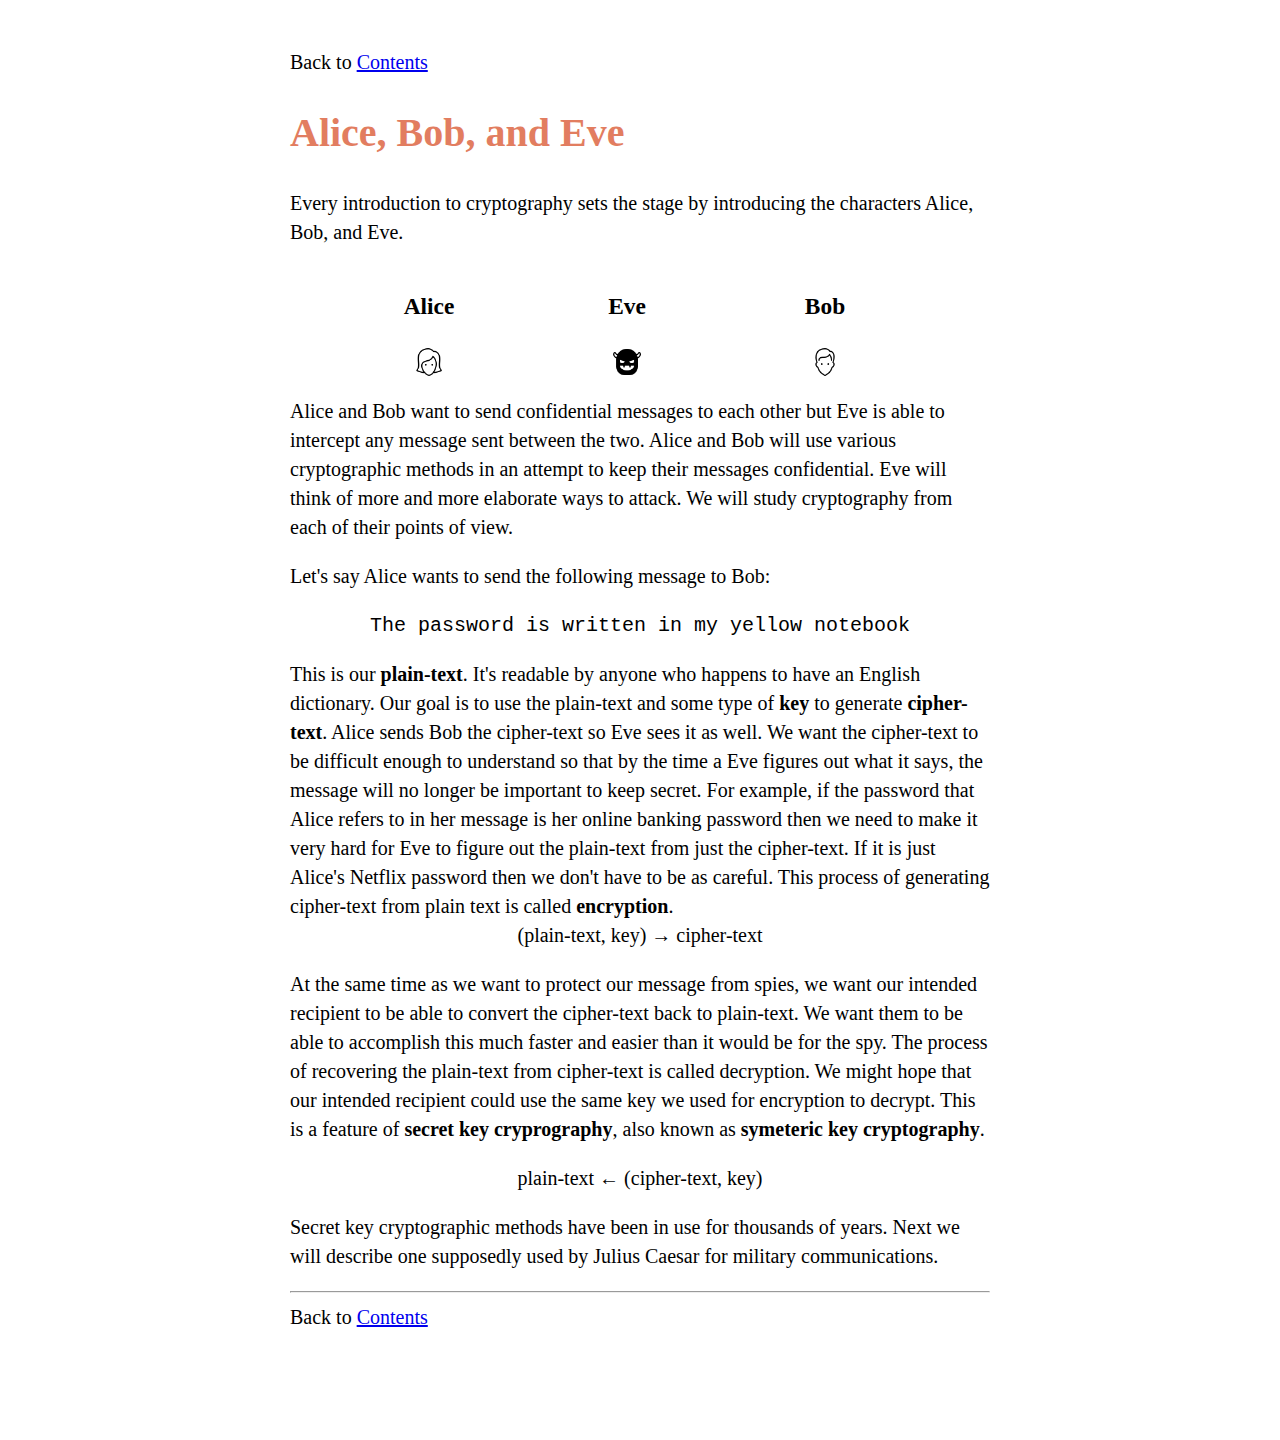
<file: alice-bob.html>
<link rel=stylesheet href="style.css">
<body class="w3-content">
<div class="w3-container">

<div class="text">
Back to <a href="index.html">Contents</a>


<h1 class="chapter">Alice, Bob, and Eve</h1>

 
<p>Every introduction to cryptography sets the stage by introducing the characters Alice, Bob, and Eve.</p>

<div class="picture_row">
  <ul>
    <li class="picture_row">
      <h3>Alice</h3>
      <img src="alice.png" alt="alice" style="width:15%">
      
    </li>

    <li class="picture_row">
      <h3>Eve</h3>
      <img src="eve.png" alt="Forest" style="width:15%">
      
    </li>

    <li class="picture_row">
      <h3>Bob</h3>
      <img src="bob.png" alt="Mountains" style="width:15%">
    
    </li>
  </ul>
</div>
<br style="clear:both;" />

<p>Alice and Bob want to send confidential messages to each other but Eve is able to intercept any message sent between the two. Alice and Bob will use various cryptographic methods in an attempt to keep their messages confidential. Eve will think of more and more elaborate ways to attack. We will study cryptography from each of their points of view.</p>


<p>Let's say Alice wants to send the following message to Bob: 
</p>
	<pre class="text">The password is written in my yellow notebook</pre>
   This is our <b>plain-text</b>. It's readable by anyone who happens to have an English dictionary. Our goal is to use the plain-text and some type of <b>key</b> to generate <b>cipher-text</b>. Alice sends Bob the cipher-text so Eve sees it as well. We want the cipher-text to be difficult enough to understand so that by the time a Eve figures out what it says, the message will no longer be important to keep secret. For example, if the password that Alice refers to in her message is her online banking password then we need to make it very hard for Eve to figure out the plain-text from just the cipher-text. If it is just Alice's Netflix password then we don't have to be as careful.

   This process of generating cipher-text from plain text is called <b>encryption</b>.

   <div class="center">(plain-text, key) &#8594; cipher-text</div>
</p>
<p>
   At the same time as we want to protect our message from spies, we want our intended recipient to be able to convert the cipher-text back to plain-text. We want them to be able to accomplish this much faster and easier than it would be for the spy. The process of recovering the plain-text from cipher-text is called decryption. We might hope that our intended recipient could use the same key we used for encryption to decrypt. This is a feature of <b>secret key cryprography</b>, also known as <b>symeteric key cryptography</b>.
   <div class="center">plain-text &#8592; (cipher-text, key)</div>

	</p>
	<p>
		Secret key cryptographic methods have been in use for thousands of years. Next we will describe one supposedly used by Julius Caesar for military communications. 
	</p>




    <hr>
	
Back to <a href="index.html">Contents</a>
</div>

</div>


</body>
</file>
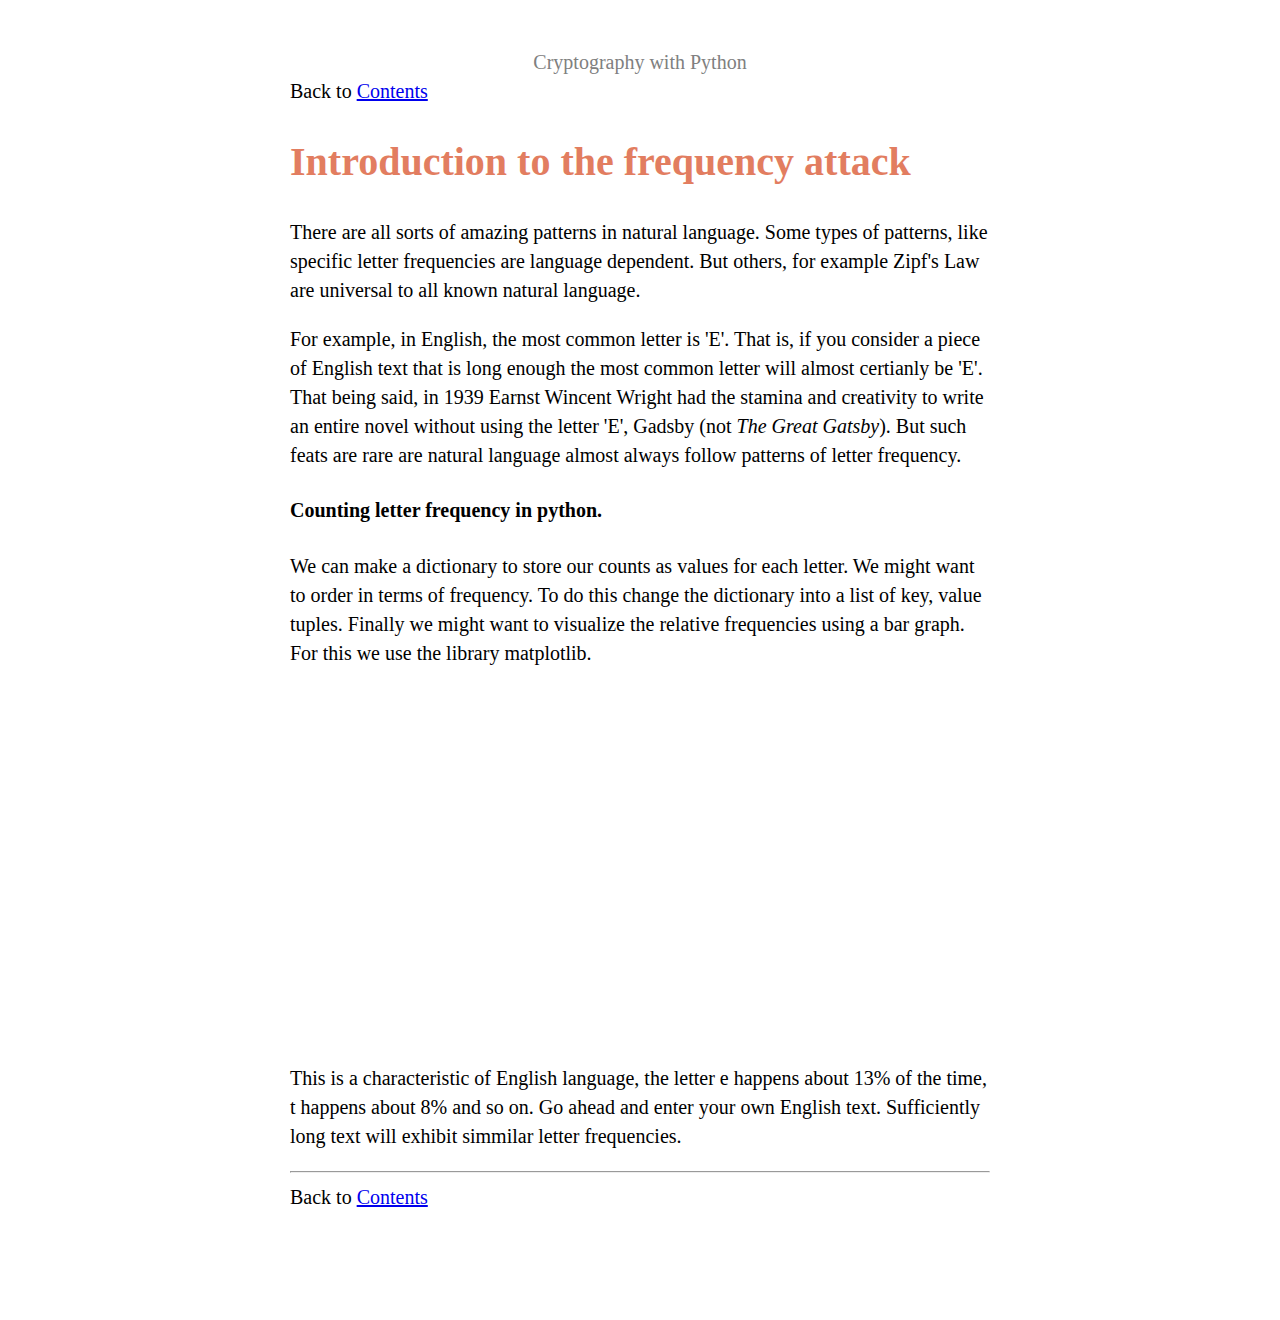
<file: frequency.html>
<link rel=stylesheet href="style.css">
<body class="w3-content">
<div class="w3-container">

<div class="text">
<div class="heading center">
  <span>Cryptography with Python</span>
</div>
Back to <a href="index.html">Contents</a>


<h1 class="chapter">Introduction to the frequency attack</h1>

<p>There are all sorts of amazing patterns in natural language. Some types of patterns, like specific letter frequencies are language dependent. But others, for example Zipf's Law are universal to all known natural language. </p>

<p>For example, in English, the most common letter is 'E'. That is, if you consider a piece of English text that is long enough the most common letter will almost certianly be 'E'. That being said, in 1939 Earnst Wincent Wright had the stamina and creativity to write an entire novel without using the letter 'E', Gadsby (not <cite>The Great Gatsby</cite>). But such feats are rare are natural language almost always follow patterns of letter frequency. </p>

<h4>Counting letter frequency in python.</h4>

<p>We can make a dictionary to store our counts as values for each letter. We might want to order in terms of frequency. To do this change the dictionary into a list of key, value tuples. Finally we might want to visualize the relative frequencies using a bar graph. For this we use the library matplotlib.</p>

<iframe src="https://trinket.io/embed/python3/008dde157f?start=result" width="100%" height="356" frameborder="0" marginwidth="0" marginheight="0" allowfullscreen></iframe>

<p>This is a characteristic of English language, the letter e happens about 13% of the time, t happens about 8% and so on. Go ahead and enter your own English text. Sufficiently long text will exhibit simmilar letter frequencies.</p>















  








<!--- Side note -->

    <hr>
	
Back to <a href="index.html">Contents</a>
</div>

</div>


</body>
</file>
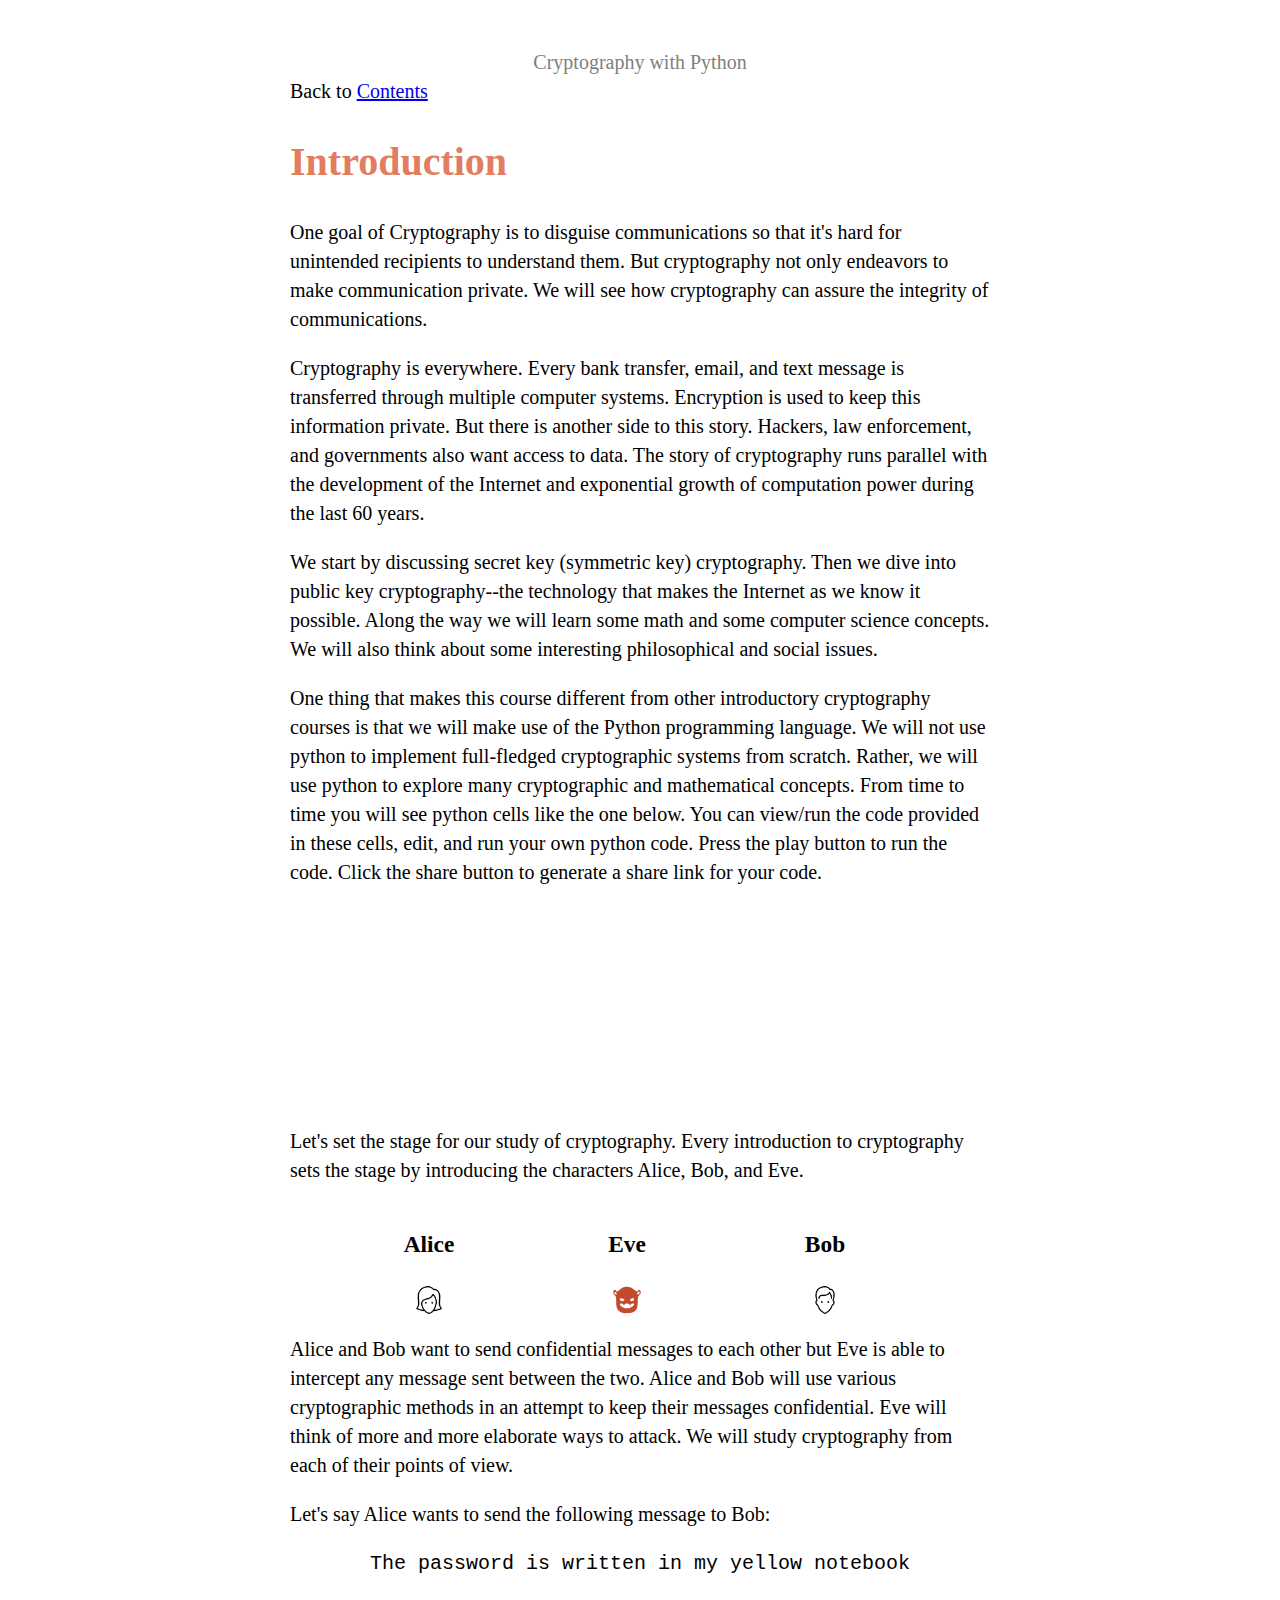
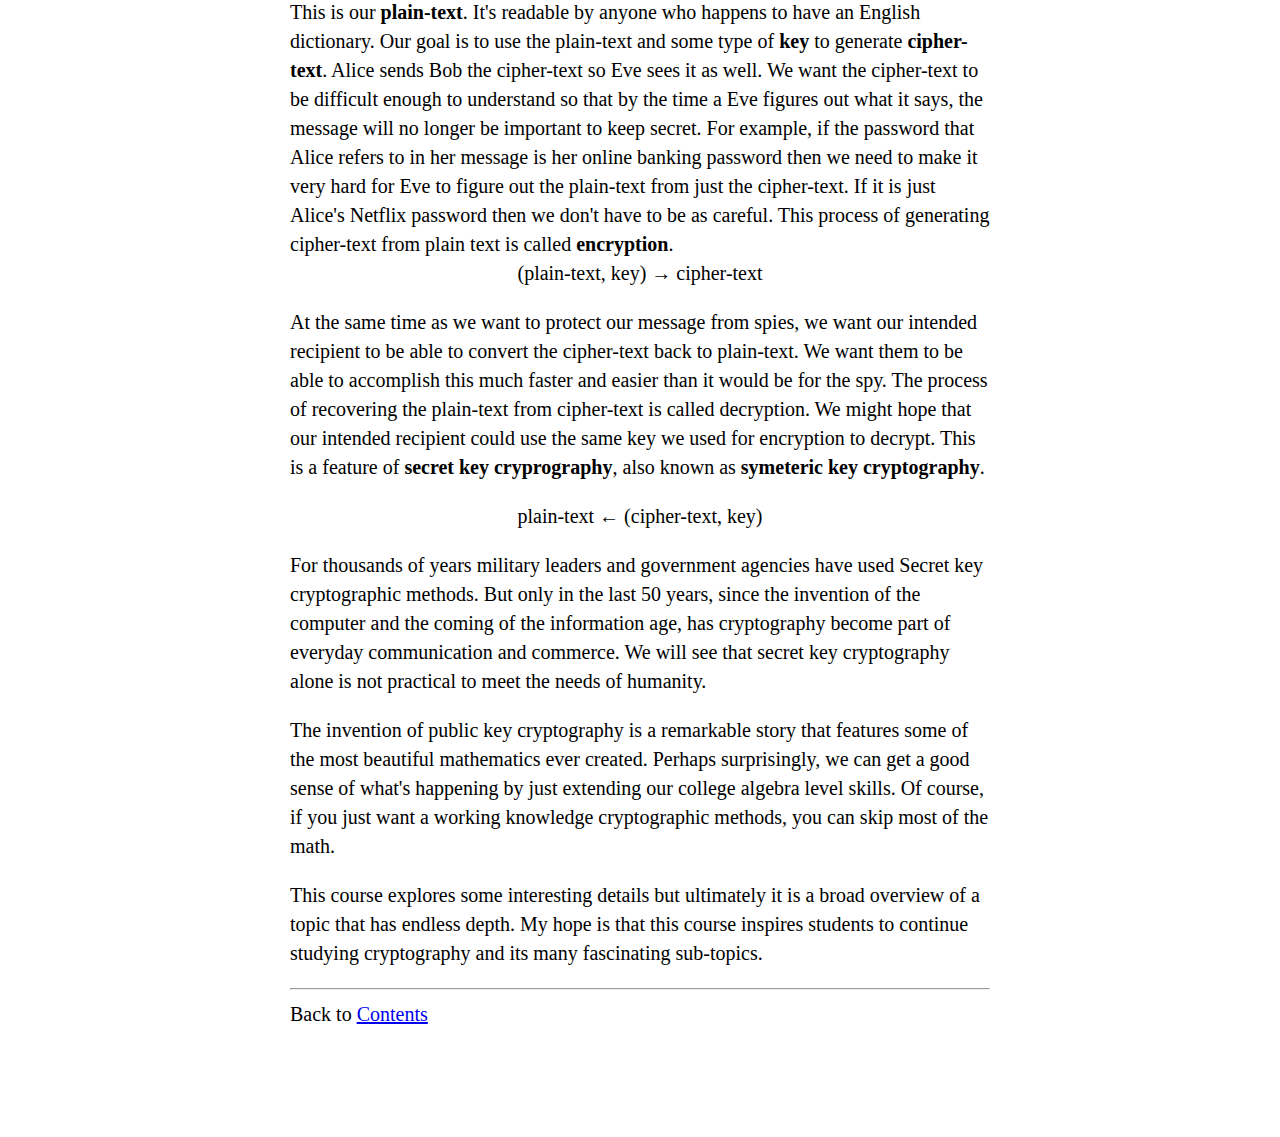
<file: introduction.html>
<link rel=stylesheet href="style.css">
<body class="w3-content">
<div class="w3-container">

<div class="text">
	<div class="heading center">
  <span>Cryptography with Python</span>
</div>
Back to <a href="index.html">Contents</a>

<h1 class="chapter">Introduction</h1>

<p>One goal of Cryptography is to disguise communications so that it's hard for unintended recipients to understand them. But cryptography not only endeavors to make communication private. We will see how cryptography can assure the integrity of communications. </p>     

<p>Cryptography is everywhere. Every bank transfer, email, and text message is transferred through multiple computer systems. Encryption is used to keep this information private. But there is another side to this story. Hackers, law enforcement, and governments also want access to data. The story of cryptography runs parallel with the development of the Internet and exponential growth of computation power during the last 60 years.</p>  

<p>We start by discussing secret key (symmetric key) cryptography. Then we dive into public key cryptography--the technology that makes the Internet as we know it possible. Along the way we will learn some math and some computer science concepts. We will also think about some interesting philosophical and social issues. </p>

<p>One thing that makes this course different from other introductory cryptography courses is that we will make use of the Python programming language. We will not use python to implement full-fledged cryptographic systems from scratch. Rather, we will use python to explore many cryptographic and mathematical concepts. From time to time you will see python cells like the one below. You can view/run the code provided in these cells, edit, and run your own python code. Press the play button to run the code. Click the share button to generate a share link for your code.</p>

<iframe src="https://trinket.io/embed/python3/978ecf93b7" width="100%" height="200" frameborder="0" marginwidth="0" marginheight="0" allowfullscreen></iframe>

<p>Let's set the stage for our study of cryptography. Every introduction to cryptography sets the stage by introducing the characters Alice, Bob, and Eve.</p>

<div class="picture_row">
  <ul>
    <li class="picture_row">
      <h3>Alice</h3>
      <img src="alice.png" alt="alice" style="width:15%">
      
    </li>

    <li class="picture_row">
      <h3>Eve</h3>
      <img src="eve.svg" alt="eve" style="width:15%">
      
    </li>

    <li class="picture_row">
      <h3>Bob</h3>
      <img src="bob.png" alt="bob" style="width:15%">
    
    </li>
  </ul>
</div>
<br style="clear:both;" />

<p>Alice and Bob want to send confidential messages to each other but Eve is able to intercept any message sent between the two. Alice and Bob will use various cryptographic methods in an attempt to keep their messages confidential. Eve will think of more and more elaborate ways to attack. We will study cryptography from each of their points of view.</p>


<p>Let's say Alice wants to send the following message to Bob: 
</p>
	<pre class="text">The password is written in my yellow notebook</pre>
   This is our <b>plain-text</b>. It's readable by anyone who happens to have an English dictionary. Our goal is to use the plain-text and some type of <b>key</b> to generate <b>cipher-text</b>. Alice sends Bob the cipher-text so Eve sees it as well. We want the cipher-text to be difficult enough to understand so that by the time a Eve figures out what it says, the message will no longer be important to keep secret. For example, if the password that Alice refers to in her message is her online banking password then we need to make it very hard for Eve to figure out the plain-text from just the cipher-text. If it is just Alice's Netflix password then we don't have to be as careful.

   This process of generating cipher-text from plain text is called <b>encryption</b>.

   <div class="center">(plain-text, key) &#8594; cipher-text</div>
</p>
<p>
   At the same time as we want to protect our message from spies, we want our intended recipient to be able to convert the cipher-text back to plain-text. We want them to be able to accomplish this much faster and easier than it would be for the spy. The process of recovering the plain-text from cipher-text is called decryption. We might hope that our intended recipient could use the same key we used for encryption to decrypt. This is a feature of <b>secret key cryprography</b>, also known as <b>symeteric key cryptography</b>.
   <div class="center">plain-text &#8592; (cipher-text, key)</div>

	</p>
	<p>
   For thousands of years military leaders and government agencies have used Secret key cryptographic methods. But only in the last 50 years, since the invention of the computer and the coming of the information age, has cryptography become part of everyday communication and commerce. We will see that secret key cryptography alone is not practical to meet the needs of humanity.  
	</p>

	<p>
   The invention of public key cryptography is a remarkable story that features some of the most beautiful mathematics ever created. Perhaps surprisingly, we can get a good sense of what's happening by just extending our college algebra level skills. Of course, if you just want a working knowledge cryptographic methods, you can skip most of the math.
	</p>
   <p>
   This course explores some interesting details but ultimately it is a broad overview of a topic that has endless depth. My hope is that this course inspires students to continue studying cryptography and its many fascinating sub-topics. 
   </p>





    <hr>
	
Back to <a href="index.html">Contents</a>
</div>

</div>


</body>
</file>
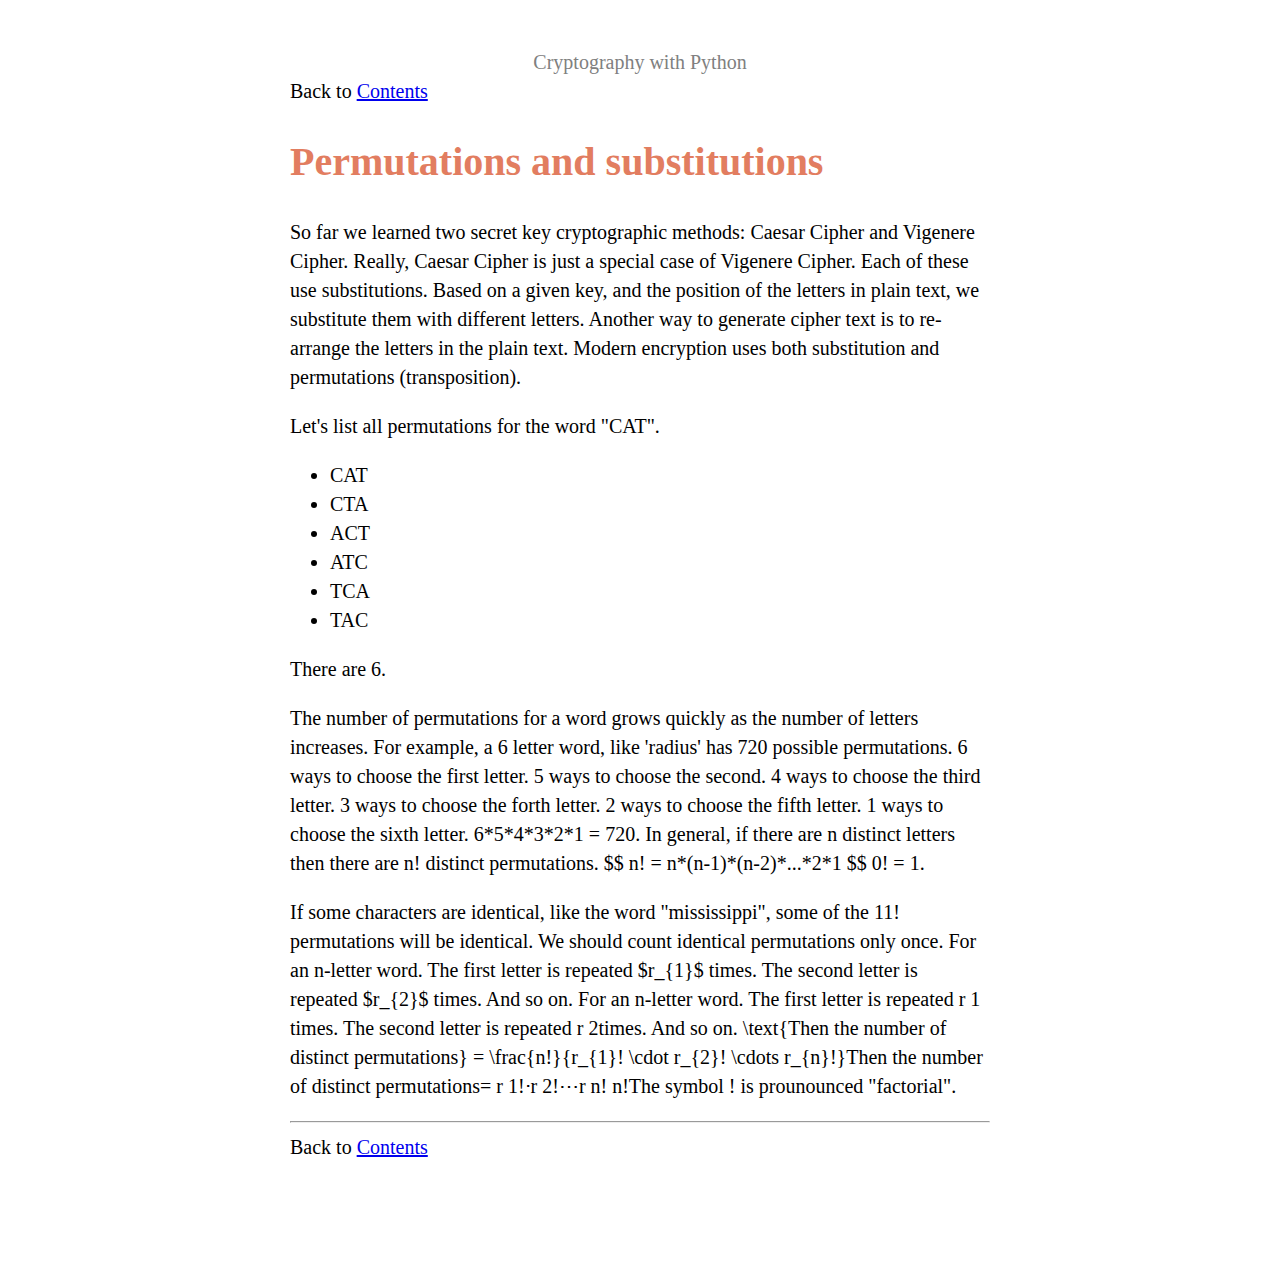
<file: permutaions_and_substitutions.html>
<link rel=stylesheet href="style.css">
<body class="w3-content">
<div class="w3-container">

<div class="text">
<div class="heading center">
  <span>Cryptography with Python</span>
</div>
Back to <a href="index.html">Contents</a>


<h1 class="chapter">Permutations and substitutions</h1>

<p>So far we learned two secret key cryptographic methods: Caesar Cipher and Vigenere Cipher. Really, Caesar Cipher is just a special case of Vigenere Cipher. Each of these use substitutions. Based on a given key, and the position of the letters in plain text, we substitute them with different letters. Another way to generate cipher text is to re-arrange the letters in the plain text. Modern encryption uses both substitution and permutations (transposition).
</p>

Let's list all permutations for the word "CAT".
<ul>
<li>CAT</li>
<li>CTA</li>
<li>ACT</li>
<li>ATC</li>
<li>TCA</li>
<li>TAC</li>
</ul>
There are 6.

<p>
  The number of permutations for a word grows quickly as the number of letters increases. For example, a 6 letter word, like 'radius' has 720 possible permutations. 6 ways to choose the first letter. 5 ways to choose the second. 4 ways to choose the third letter. 3 ways to choose the forth letter. 2 ways to choose the fifth letter. 1 ways to choose the sixth letter. 6*5*4*3*2*1 = 720. In general, if there are n distinct letters then there are n! distinct permutations.

  $$ n! = n*(n-1)*(n-2)*...*2*1 $$

  0! = 1.
</p>


<p>

  If some characters are identical, like the word "mississippi", some of the 11! permutations will be identical. We should count identical permutations only once.

For an n-letter word. The first letter is repeated $r_{1}$ times. The second letter is repeated $r_{2}$ times. And so on. For an n-letter word. The first letter is repeated r 
1
​
  times. The second letter is repeated r 
2
​
  times. And so on.
\text{Then the number of distinct permutations} = \frac{n!}{r_{1}! \cdot r_{2}! \cdots r_{n}!}Then the number of distinct permutations= 
r 
1
​
 !⋅r 
2
​
 !⋯r 
n
​
 !
n!
​
 
The symbol ! is prounounced "factorial".


</p>








    <hr>
	
Back to <a href="index.html">Contents</a>
</div>

</div>


</body>
</file>
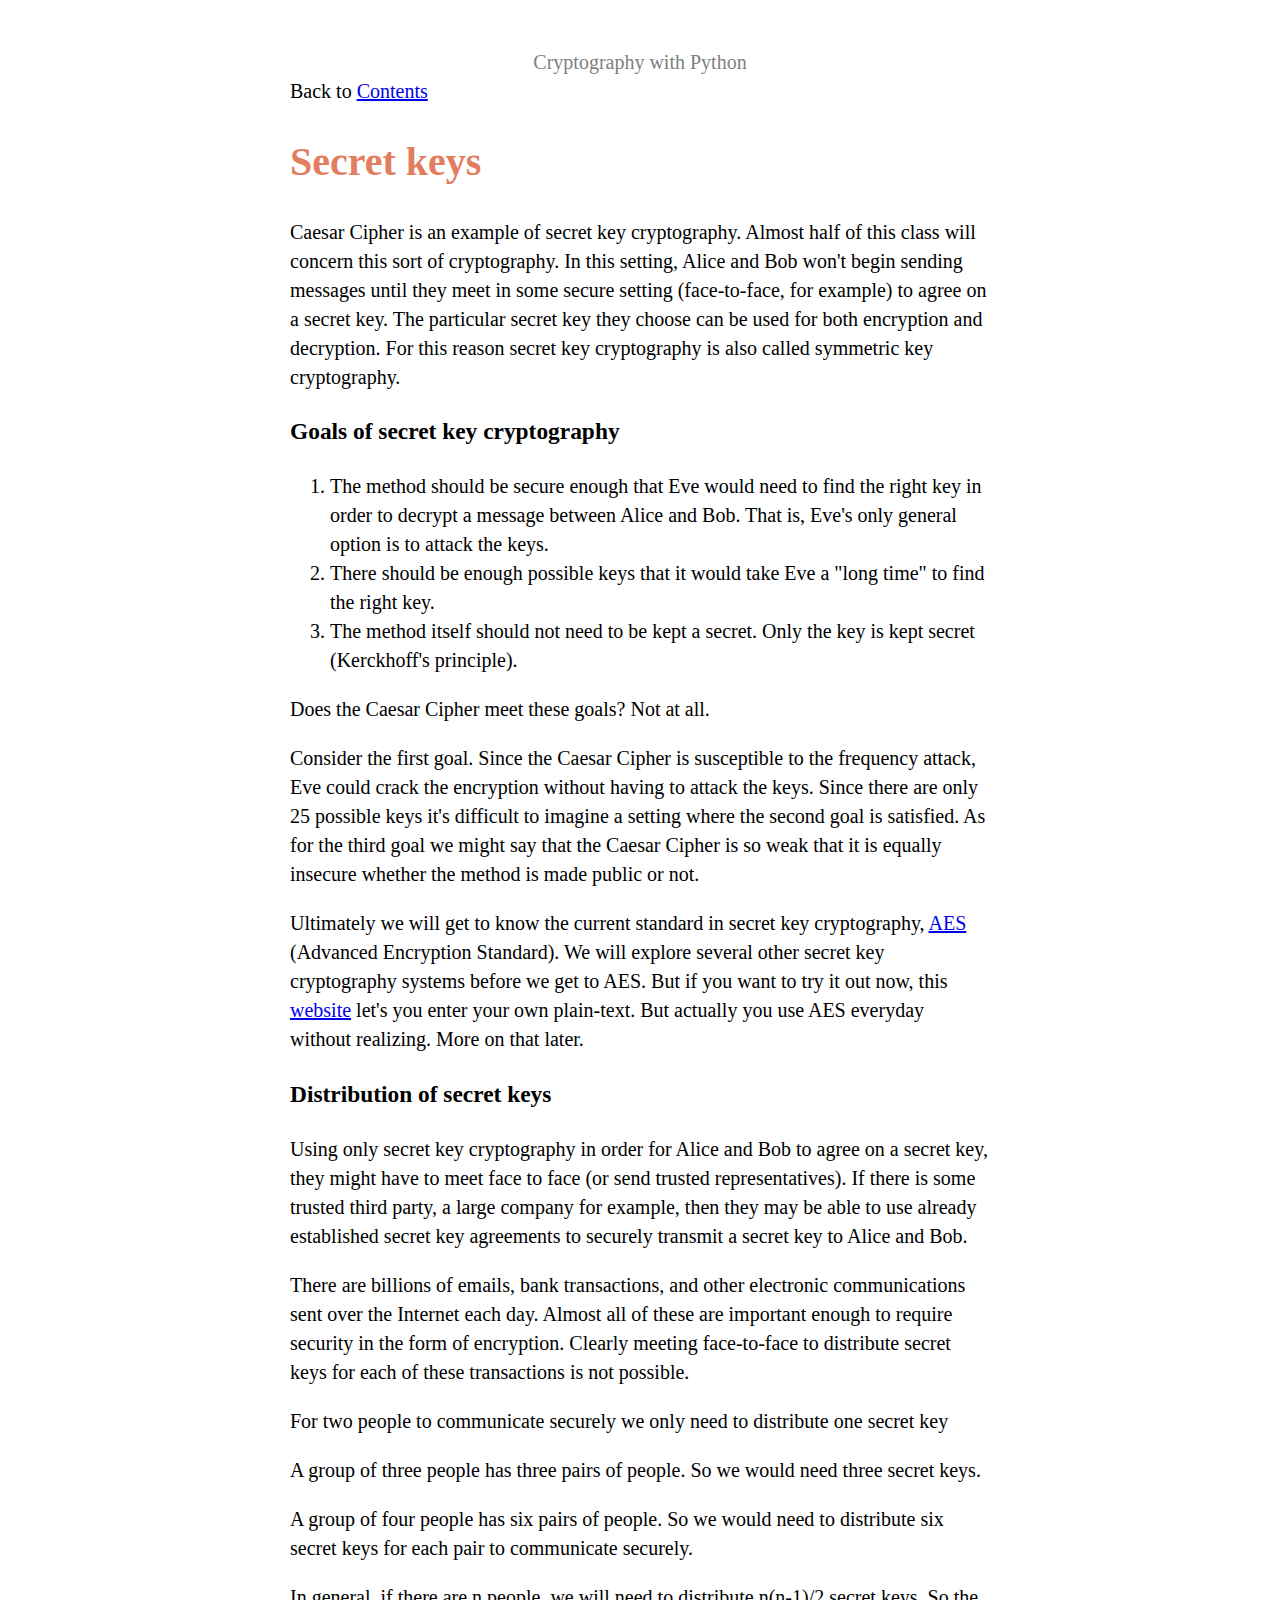
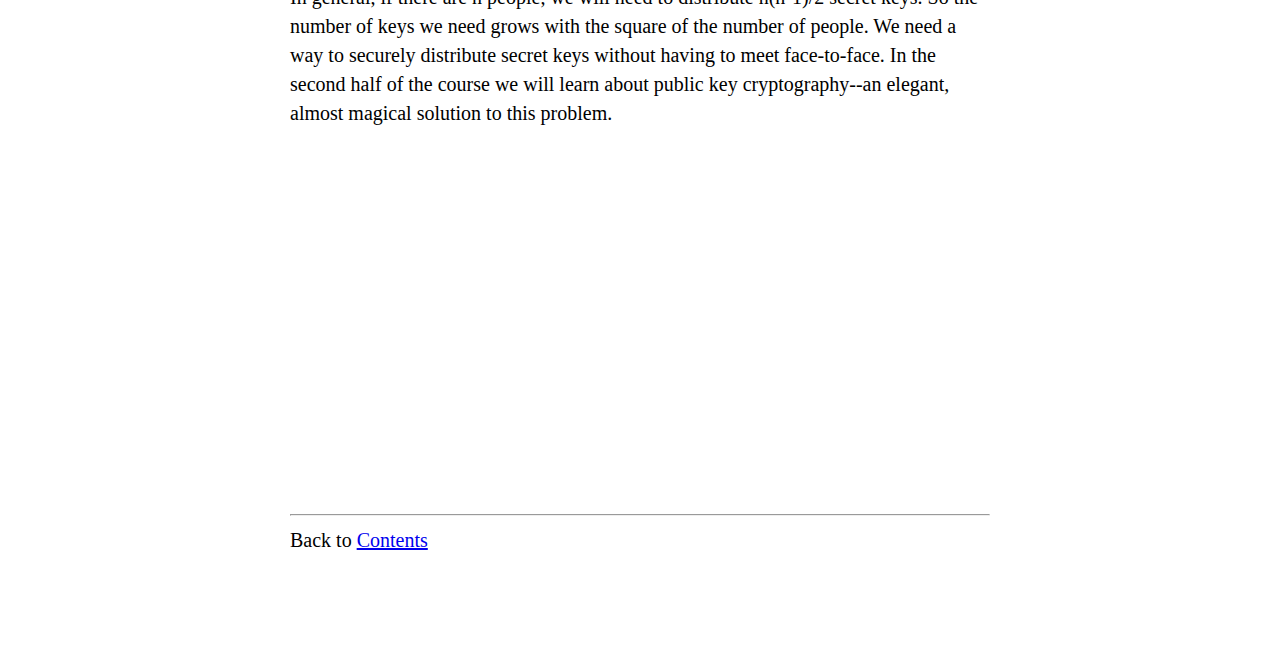
<file: secret_keys.html>
<link rel=stylesheet href="style.css">
<body class="w3-content">
<div class="w3-container">

<div class="text">
<div class="heading center">
  <span>Cryptography with Python</span>
</div>
Back to <a href="index.html">Contents</a>


<h1 class="chapter">Secret keys</h1>

<p>Caesar Cipher is an example of secret key cryptography. Almost half of this class will concern this sort of cryptography. In this setting, Alice and Bob won't begin sending messages until they meet in some secure setting (face-to-face, for example) to agree on a secret key. The particular secret key they choose can be used for both encryption and decryption. For this reason secret key cryptography is also called symmetric key cryptography. </p>

<h3>Goals of secret key cryptography</h3>
    <ol>
        <li>The method should be secure enough that Eve would need to find the right key in order to decrypt a message between Alice and Bob. That is, Eve's only general option is to attack the keys.</li>
        <li>There should be enough possible keys that it would take Eve a "long time" to find the right key.</li>
        <li>The method itself should not need to be kept a secret. Only the key is kept secret (Kerckhoff's principle).</li>
    </ol>

<p>Does the Caesar Cipher meet these goals? Not at all.</p>

<p>Consider the first goal. Since the Caesar Cipher is susceptible to the frequency attack, Eve could crack the encryption without having to attack the keys. Since there are only 25 possible keys it's difficult to imagine a setting where the second goal is satisfied. As for the third goal we might say that the Caesar Cipher is so weak that it is equally insecure whether the method is made public or not.</p>

<p>Ultimately we will get to know the current standard in secret key cryptography, <a href='https://www.nist.gov/publications/advanced-encryption-standard-aes'> AES</a> (Advanced Encryption Standard). We will explore several other secret key cryptography systems before we get to AES. But if you want to try it out now, this <a href='https://aesencryption.net/'>website</a> let's you enter your own plain-text. But actually you use AES everyday without realizing. More on that later.</p>

<h3>Distribution of secret keys</h3>

<p>Using only secret key cryptography in order for Alice and Bob to agree on a secret key, they might have to meet face to face (or send trusted representatives). If there is some trusted third party, a large company for example, then they may be able to use already established secret key agreements to securely transmit a secret key to Alice and Bob.</p>

<p>There are billions of emails, bank transactions, and other electronic communications sent over the Internet each day. Almost all of these are important enough to require security in the form of encryption. Clearly meeting face-to-face to distribute secret keys for each of these transactions is not possible.</p>


<p>For two people to communicate securely we only need to distribute one secret key</p>

<p>A group of three people has three pairs of people. So we would need three secret keys. </p>

<p>A group of four people has six pairs of people. So we would need to distribute six secret keys for each pair to communicate securely. </p>

<p>In general, if there are n people, we will need to distribute n(n-1)/2 secret keys. So the number of keys we need grows with the square of the number of people. We need a way to securely distribute secret keys without having to meet face-to-face. In the second half of the course we will learn about public key cryptography--an elegant, almost magical solution to this problem.</p>





<iframe src="https://trinket.io/embed/python3/008dde157f?start=result" width="100%" height="356" frameborder="0" marginwidth="0" marginheight="0" allowfullscreen></iframe>

















  








<!--- Side note -->

    <hr>
	
Back to <a href="index.html">Contents</a>
</div>

</div>


</body>
</file>
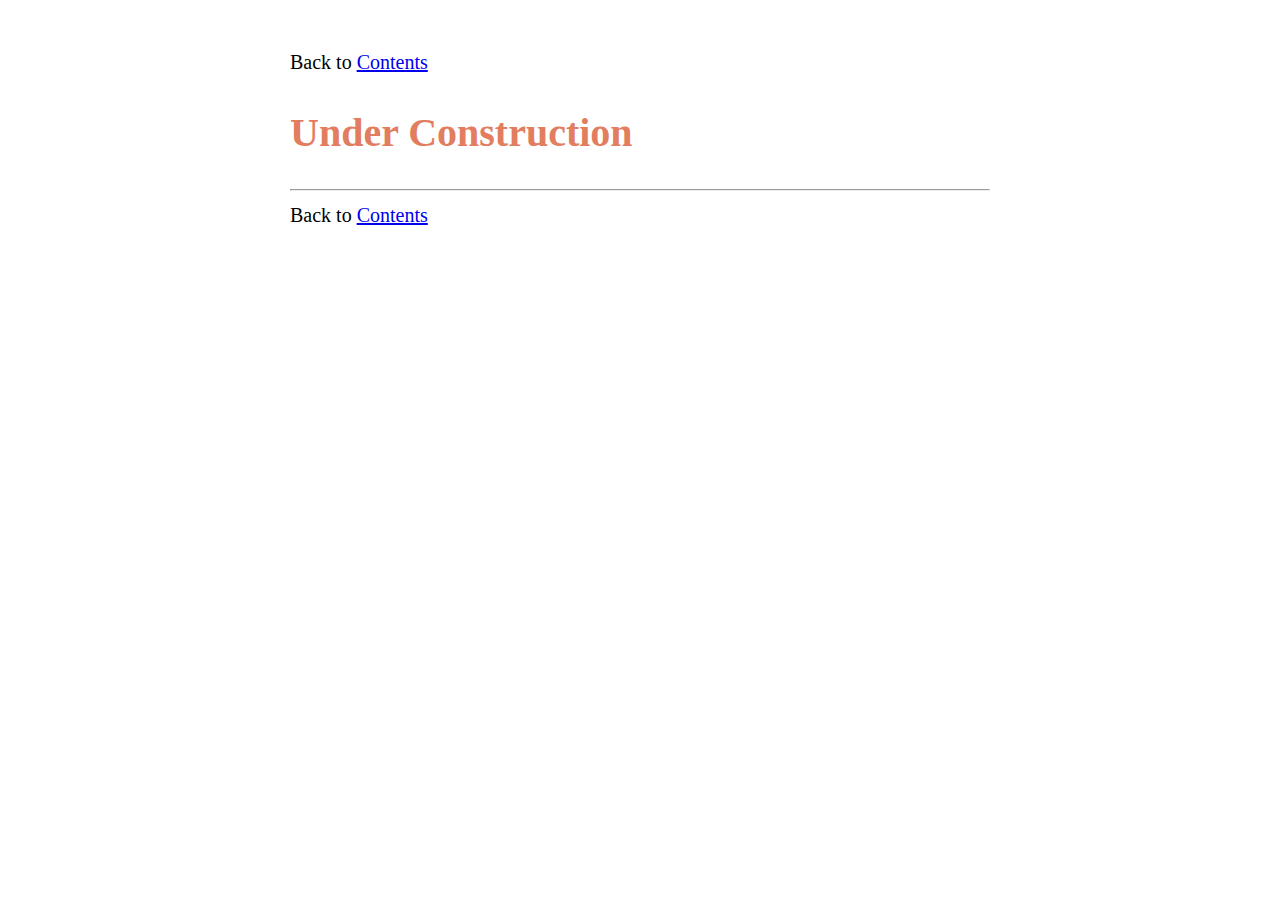
<file: under_construction.html>
<link rel=stylesheet href="style.css">
<body class="w3-content">
<div class="w3-container">

<div class="text">
Back to <a href="index.html">Contents</a>


<h1 class="chapter">Under Construction</h1>

 



    <hr>
	
Back to <a href="index.html">Contents</a>
</div>

</div>


</body>
</file>
<file: style.css>
/* 
palette:
purple #661b8c
red #e27d60
orange #ffa600 */

body {
  font-family: Georgia, 'Nimbus Roman No9 L', 'Century Schoolbook L', serif;
  font-size: 20px;
  line-height: 1.45;
  color: black;
  background: white;
}

.element-center {
    margin-left: auto;
    margin-right: auto;
}

.picture_row {
 
  width:100%;
  text-align: center;

  
}

.picture_row li{
    float:left; 
    display: inline;
    width:30%;
}

div.example {
	border: 5px solid #661b8c;
	border-radius: 7px
}

div.text {
	margin: 0 auto;
    max-width: 35em;
    padding: 2em 1em 5em;
    position: relative;
    overflow-wrap: break-word;
}
div.title-box{
	border: 5px solid gray;
	border-radius: 20px;
}
p.author {
	text-align: center;
}

div.heading{
  color:gray;
}

h3.part {
  color: gray;

}
div.sidenote{
  border: 5px solid steelBlue;
  border-radius: 25px;
  padding: 10px;
 
}
div.sidenote div.label {
  background-color: steelBlue;
  color: white;
  text-align: center;
}

h1.title {
  width: 600px;
  padding: 10px;
  color: #e27d60;
  
  margin: auto;
  text-align: center;
}

pre.text {
	text-align: center;
}

div.center{
	text-align: center;
}

h1.chapter{
    color: #e27d60; 
    /*text-align: center;*/
}
</file>
